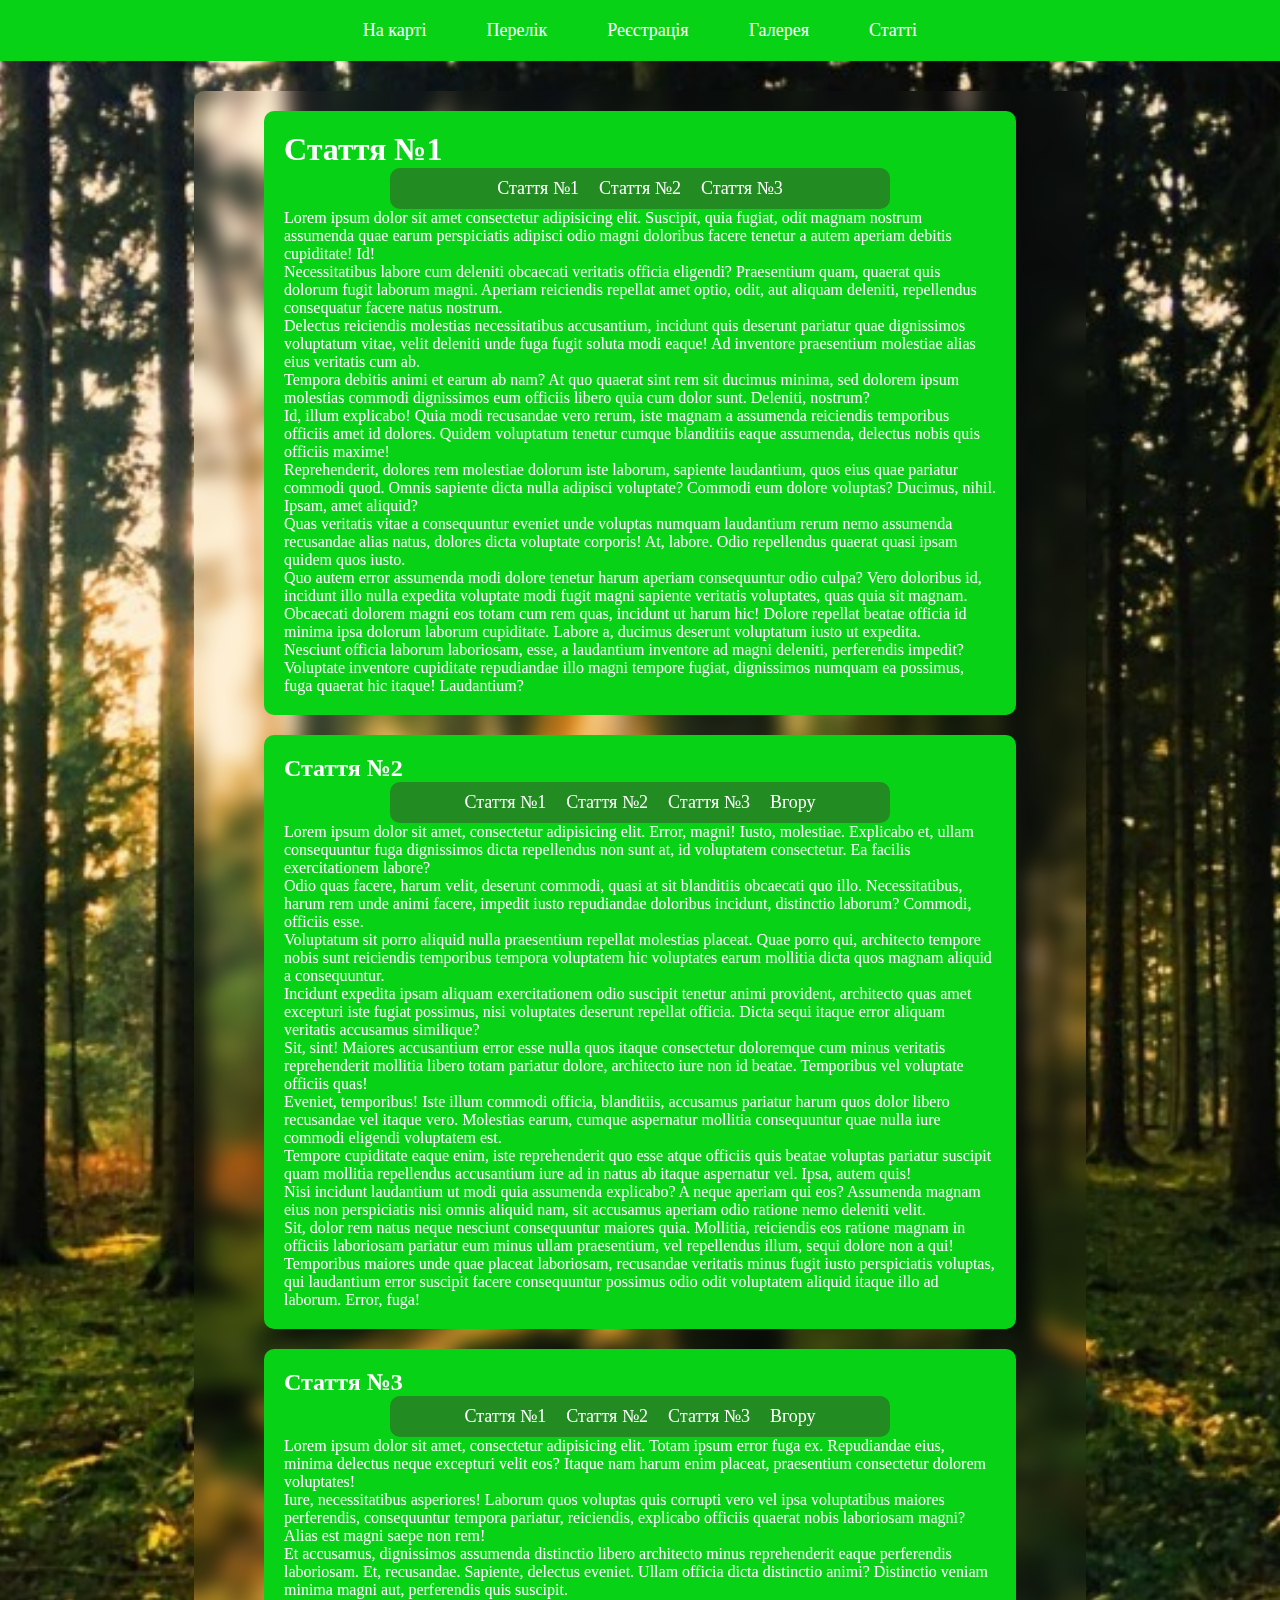
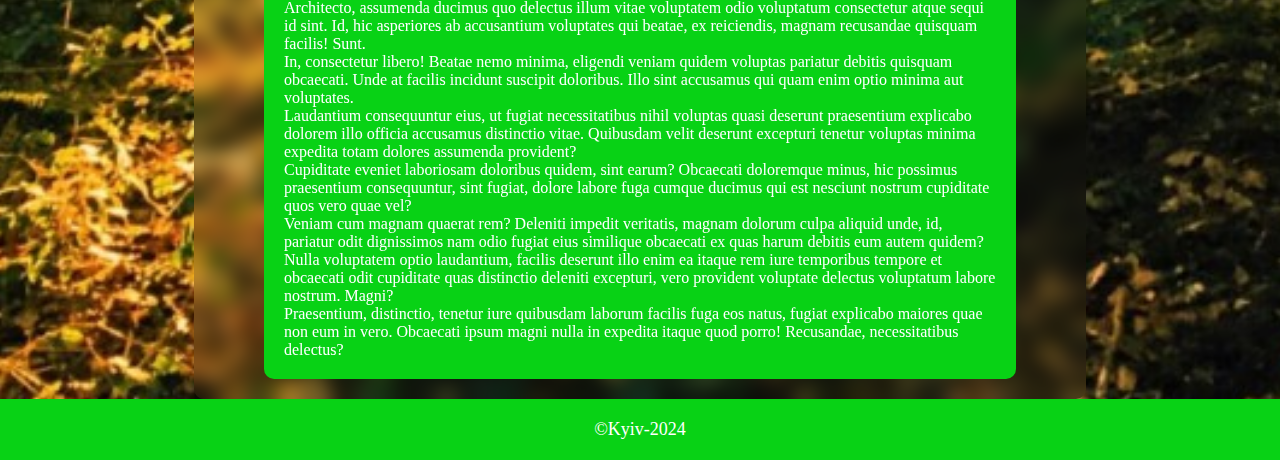
<file: articles.html>
<!DOCTYPE html>
<html lang="zxx">
  <head>
    <meta charset="UTF-8">
    <meta name="viewport" content="width=device-width, initial-scale=1.0">
    <title>Articles</title>
    <link rel="stylesheet" href="style.css">
  </head>

  <body>
    <header class="header">
      <nav class="navbar">
        <ol class="navbar-list">
          <li class="navbar-item">
            <a class="navbar-link" href="index.html">На карті</a>
          </li>
          <li class="navbar-item">
            <a class="navbar-link" href="catalog.html">Перелік</a>
          </li>
          <li class="navbar-item">
            <a class="navbar-link" href="form.html">Реєстрація</a>
          </li>
          <li class="navbar-item">
            <a class="navbar-link" href="gallery.html">Галерея</a>
          </li>
          <li class="navbar-item">
            <a class="navbar-link" href="articles.html">Статті</a>
          </li>
        </ol>
      </nav>
    </header>

    <div class="container">
      <div class="articles">
        <div class="article">
          <h1 id="part-1">Стаття №1</h1>

          <div class="article-links">
            <a class="part" href="#part-1">Стаття №1</a>
            <a class="part" href="#part-2">Стаття №2</a>
            <a class="part" href="#part-3">Стаття №3</a>
          </div>

          <p>
            Lorem ipsum dolor sit amet consectetur adipisicing elit. Suscipit,
            quia fugiat, odit magnam nostrum assumenda quae earum perspiciatis
            adipisci odio magni doloribus facere tenetur a autem aperiam debitis
            cupiditate! Id!
          </p>
          <p>
            Necessitatibus labore cum deleniti obcaecati veritatis officia
            eligendi? Praesentium quam, quaerat quis dolorum fugit laborum
            magni. Aperiam reiciendis repellat amet optio, odit, aut aliquam
            deleniti, repellendus consequatur facere natus nostrum.
          </p>
          <p>
            Delectus reiciendis molestias necessitatibus accusantium, incidunt
            quis deserunt pariatur quae dignissimos voluptatum vitae, velit
            deleniti unde fuga fugit soluta modi eaque! Ad inventore praesentium
            molestiae alias eius veritatis cum ab.
          </p>
          <p>
            Tempora debitis animi et earum ab nam? At quo quaerat sint rem sit
            ducimus minima, sed dolorem ipsum molestias commodi dignissimos eum
            officiis libero quia cum dolor sunt. Deleniti, nostrum?
          </p>
          <p>
            Id, illum explicabo! Quia modi recusandae vero rerum, iste magnam a
            assumenda reiciendis temporibus officiis amet id dolores. Quidem
            voluptatum tenetur cumque blanditiis eaque assumenda, delectus nobis
            quis officiis maxime!
          </p>
          <p>
            Reprehenderit, dolores rem molestiae dolorum iste laborum, sapiente
            laudantium, quos eius quae pariatur commodi quod. Omnis sapiente
            dicta nulla adipisci voluptate? Commodi eum dolore voluptas?
            Ducimus, nihil. Ipsam, amet aliquid?
          </p>
          <p>
            Quas veritatis vitae a consequuntur eveniet unde voluptas numquam
            laudantium rerum nemo assumenda recusandae alias natus, dolores
            dicta voluptate corporis! At, labore. Odio repellendus quaerat quasi
            ipsam quidem quos iusto.
          </p>
          <p>
            Quo autem error assumenda modi dolore tenetur harum aperiam
            consequuntur odio culpa? Vero doloribus id, incidunt illo nulla
            expedita voluptate modi fugit magni sapiente veritatis voluptates,
            quas quia sit magnam.
          </p>
          <p>
            Obcaecati dolorem magni eos totam cum rem quas, incidunt ut harum
            hic! Dolore repellat beatae officia id minima ipsa dolorum laborum
            cupiditate. Labore a, ducimus deserunt voluptatum iusto ut expedita.
          </p>
          <p>
            Nesciunt officia laborum laboriosam, esse, a laudantium inventore ad
            magni deleniti, perferendis impedit? Voluptate inventore cupiditate
            repudiandae illo magni tempore fugiat, dignissimos numquam ea
            possimus, fuga quaerat hic itaque! Laudantium?
          </p>
        </div>

        <div class="article">
          <h2 id="part-2">Стаття №2</h2>

          <div class="article-links">
            <a class="part" href="#part-1">Стаття №1</a>
            <a class="part" href="#part-2">Стаття №2</a>
            <a class="part" href="#part-3">Стаття №3</a>
            <a class="part" href="#top">Вгору</a>
          </div>

          <p>
            Lorem ipsum dolor sit amet, consectetur adipisicing elit. Error,
            magni! Iusto, molestiae. Explicabo et, ullam consequuntur fuga
            dignissimos dicta repellendus non sunt at, id voluptatem
            consectetur. Ea facilis exercitationem labore?
          </p>
          <p>
            Odio quas facere, harum velit, deserunt commodi, quasi at sit
            blanditiis obcaecati quo illo. Necessitatibus, harum rem unde animi
            facere, impedit iusto repudiandae doloribus incidunt, distinctio
            laborum? Commodi, officiis esse.
          </p>
          <p>
            Voluptatum sit porro aliquid nulla praesentium repellat molestias
            placeat. Quae porro qui, architecto tempore nobis sunt reiciendis
            temporibus tempora voluptatem hic voluptates earum mollitia dicta
            quos magnam aliquid a consequuntur.
          </p>
          <p>
            Incidunt expedita ipsam aliquam exercitationem odio suscipit tenetur
            animi provident, architecto quas amet excepturi iste fugiat
            possimus, nisi voluptates deserunt repellat officia. Dicta sequi
            itaque error aliquam veritatis accusamus similique?
          </p>
          <p>
            Sit, sint! Maiores accusantium error esse nulla quos itaque
            consectetur doloremque cum minus veritatis reprehenderit mollitia
            libero totam pariatur dolore, architecto iure non id beatae.
            Temporibus vel voluptate officiis quas!
          </p>
          <p>
            Eveniet, temporibus! Iste illum commodi officia, blanditiis,
            accusamus pariatur harum quos dolor libero recusandae vel itaque
            vero. Molestias earum, cumque aspernatur mollitia consequuntur quae
            nulla iure commodi eligendi voluptatem est.
          </p>
          <p>
            Tempore cupiditate eaque enim, iste reprehenderit quo esse atque
            officiis quis beatae voluptas pariatur suscipit quam mollitia
            repellendus accusantium iure ad in natus ab itaque aspernatur vel.
            Ipsa, autem quis!
          </p>
          <p>
            Nisi incidunt laudantium ut modi quia assumenda explicabo? A neque
            aperiam qui eos? Assumenda magnam eius non perspiciatis nisi omnis
            aliquid nam, sit accusamus aperiam odio ratione nemo deleniti velit.
          </p>
          <p>
            Sit, dolor rem natus neque nesciunt consequuntur maiores quia.
            Mollitia, reiciendis eos ratione magnam in officiis laboriosam
            pariatur eum minus ullam praesentium, vel repellendus illum, sequi
            dolore non a qui!
          </p>
          <p>
            Temporibus maiores unde quae placeat laboriosam, recusandae
            veritatis minus fugit iusto perspiciatis voluptas, qui laudantium
            error suscipit facere consequuntur possimus odio odit voluptatem
            aliquid itaque illo ad laborum. Error, fuga!
          </p>
        </div>

        <div class="article">
          <h2 id="part-3">Стаття №3</h2>

          <div class="article-links">
            <a class="part" href="#part-1">Стаття №1</a>
            <a class="part" href="#part-2">Стаття №2</a>
            <a class="part" href="#part-3">Стаття №3</a>
            <a class="part" href="#top">Вгору</a>
          </div>

          <p>
            Lorem ipsum dolor sit amet, consectetur adipisicing elit. Totam
            ipsum error fuga ex. Repudiandae eius, minima delectus neque
            excepturi velit eos? Itaque nam harum enim placeat, praesentium
            consectetur dolorem voluptates!
          </p>
          <p>
            Iure, necessitatibus asperiores! Laborum quos voluptas quis corrupti
            vero vel ipsa voluptatibus maiores perferendis, consequuntur tempora
            pariatur, reiciendis, explicabo officiis quaerat nobis laboriosam
            magni? Alias est magni saepe non rem!
          </p>
          <p>
            Et accusamus, dignissimos assumenda distinctio libero architecto
            minus reprehenderit eaque perferendis laboriosam. Et, recusandae.
            Sapiente, delectus eveniet. Ullam officia dicta distinctio animi?
            Distinctio veniam minima magni aut, perferendis quis suscipit.
          </p>
          <p>
            Architecto, assumenda ducimus quo delectus illum vitae voluptatem
            odio voluptatum consectetur atque sequi id sint. Id, hic asperiores
            ab accusantium voluptates qui beatae, ex reiciendis, magnam
            recusandae quisquam facilis! Sunt.
          </p>
          <p>
            In, consectetur libero! Beatae nemo minima, eligendi veniam quidem
            voluptas pariatur debitis quisquam obcaecati. Unde at facilis
            incidunt suscipit doloribus. Illo sint accusamus qui quam enim optio
            minima aut voluptates.
          </p>
          <p>
            Laudantium consequuntur eius, ut fugiat necessitatibus nihil
            voluptas quasi deserunt praesentium explicabo dolorem illo officia
            accusamus distinctio vitae. Quibusdam velit deserunt excepturi
            tenetur voluptas minima expedita totam dolores assumenda provident?
          </p>
          <p>
            Cupiditate eveniet laboriosam doloribus quidem, sint earum?
            Obcaecati doloremque minus, hic possimus praesentium consequuntur,
            sint fugiat, dolore labore fuga cumque ducimus qui est nesciunt
            nostrum cupiditate quos vero quae vel?
          </p>
          <p>
            Veniam cum magnam quaerat rem? Deleniti impedit veritatis, magnam
            dolorum culpa aliquid unde, id, pariatur odit dignissimos nam odio
            fugiat eius similique obcaecati ex quas harum debitis eum autem
            quidem?
          </p>
          <p>
            Nulla voluptatem optio laudantium, facilis deserunt illo enim ea
            itaque rem iure temporibus tempore et obcaecati odit cupiditate quas
            distinctio deleniti excepturi, vero provident voluptate delectus
            voluptatum labore nostrum. Magni?
          </p>
          <p>
            Praesentium, distinctio, tenetur iure quibusdam laborum facilis fuga
            eos natus, fugiat explicabo maiores quae non eum in vero. Obcaecati
            ipsum magni nulla in expedita itaque quod porro! Recusandae,
            necessitatibus delectus?
          </p>
        </div>
      </div>
    </div>

    <div class="footer">&copy;Kyiv-2024</div>
  </body>
</html>
</file>
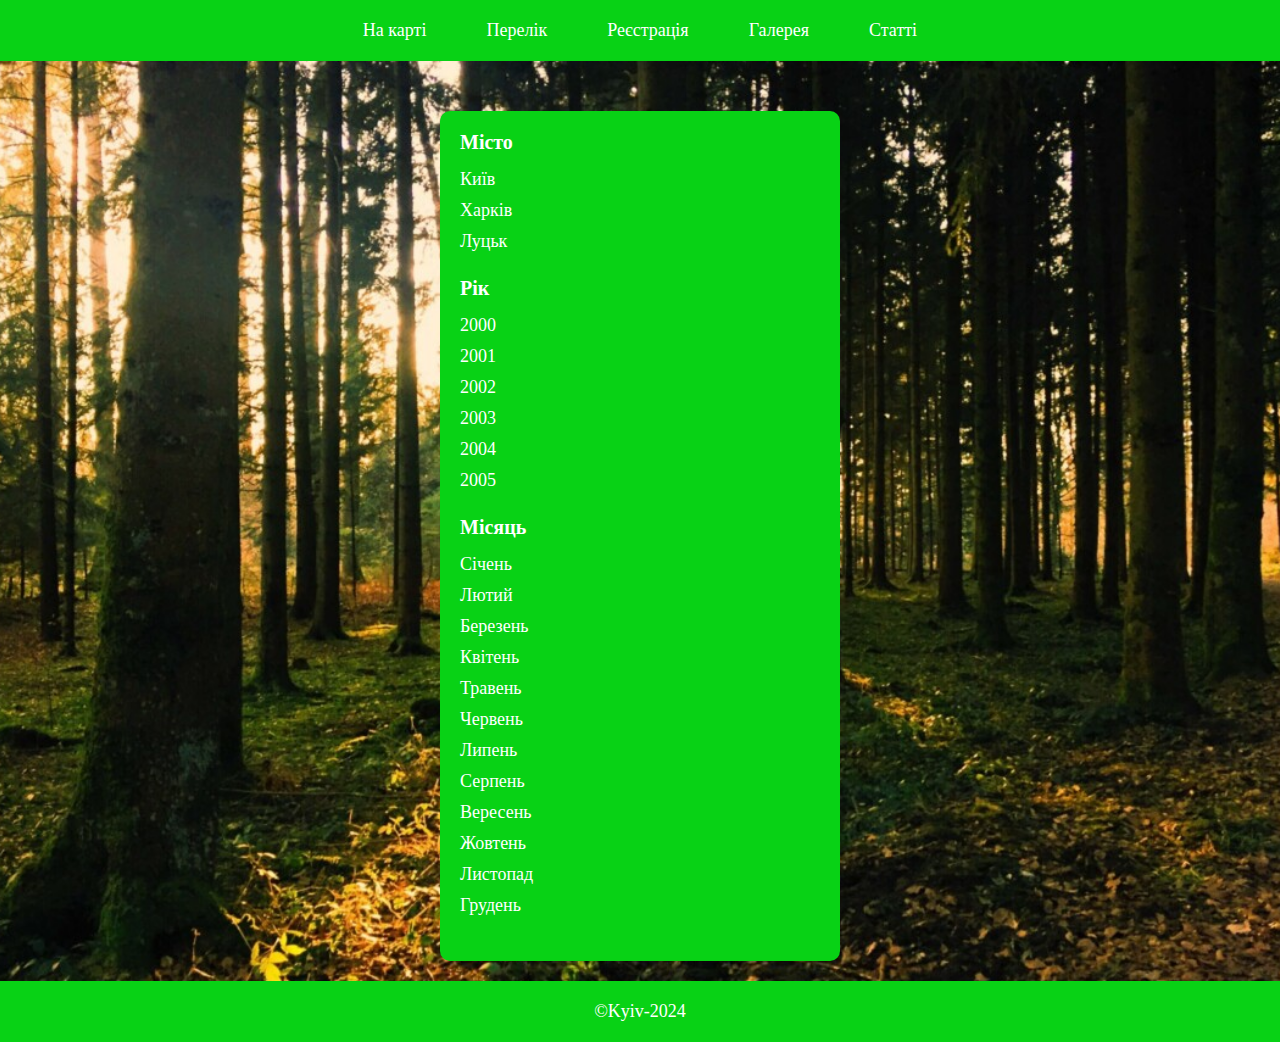
<file: catalog.html>
<!DOCTYPE html>
<html lang="en">
  <head>
    <meta charset="UTF-8">
    <meta name="viewport" content="width=device-width, initial-scale=1.0">
    <title>Catalog</title>
    <link rel="stylesheet" href="style.css">
  </head>

  <body>
    <header class="header">
      <nav class="container">
        <ol class="navbar-list">
          <li class="navbar-item">
            <a class="navbar-link" href="index.html">На карті</a>
          </li>
          <li class="navbar-item">
            <a class="navbar-link" href="catalog.html">Перелік</a>
          </li>
          <li class="navbar-item">
            <a class="navbar-link" href="form.html">Реєстрація</a>
          </li>
          <li class="navbar-item">
            <a class="navbar-link" href="gallery.html">Галерея</a>
          </li>
          <li class="navbar-item">
            <a class="navbar-link" href="articles.html">Статті</a>
          </li>
        </ol>
      </nav>
    </header>

    <div class="container">
      <ul class="catalog-list">
        <li class="catalog-item">
          <p class="catalog-item-title">Місто</p>
          <ol>
            <li class="catalog-item-link">Київ</li>
            <li class="catalog-item-link">Харків</li>
            <li class="catalog-item-link">Луцьк</li>
          </ol>
        </li>
        <li class="catalog-item">
          <p class="catalog-item-title">Рік</p>
          <ol>
            <li class="catalog-item-link">2000</li>
            <li class="catalog-item-link">2001</li>
            <li class="catalog-item-link">2002</li>
            <li class="catalog-item-link">2003</li>
            <li class="catalog-item-link">2004</li>
            <li class="catalog-item-link">2005</li>
          </ol>
        </li>
        <li class="catalog-item">
          <p class="catalog-item-title">Місяць</p>
          <ol>
            <li class="catalog-item-link">Січень</li>
            <li class="catalog-item-link">Лютий</li>
            <li class="catalog-item-link">Березень</li>
            <li class="catalog-item-link">Квітень</li>
            <li class="catalog-item-link">Травень</li>
            <li class="catalog-item-link">Червень</li>
            <li class="catalog-item-link">Липень</li>
            <li class="catalog-item-link">Серпень</li>
            <li class="catalog-item-link">Вересень</li>
            <li class="catalog-item-link">Жовтень</li>
            <li class="catalog-item-link">Листопад</li>
            <li class="catalog-item-link">Грудень</li>
          </ol>
        </li>
      </ul>
    </div>

    <div class="footer">
      <div class="container">&copy;Kyiv-2024</div>
    </div>
  </body>
</html>
</file>
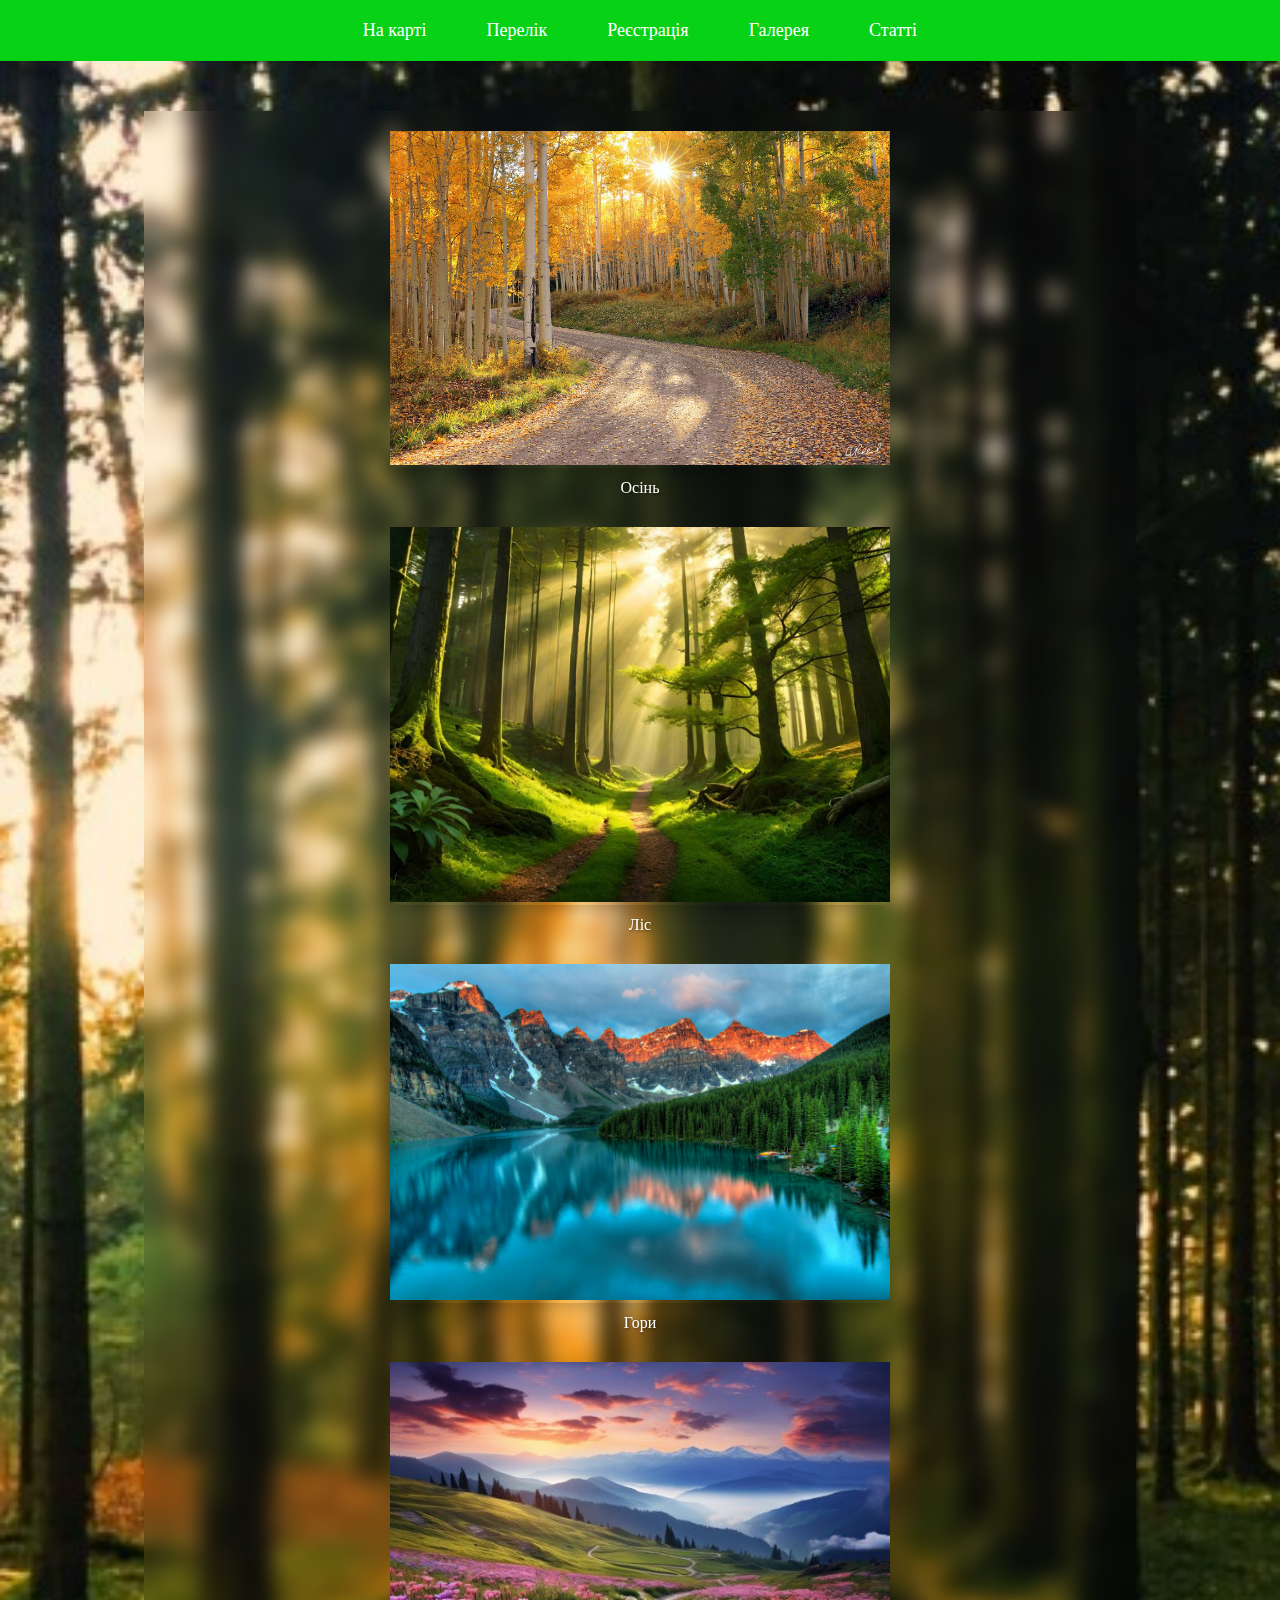
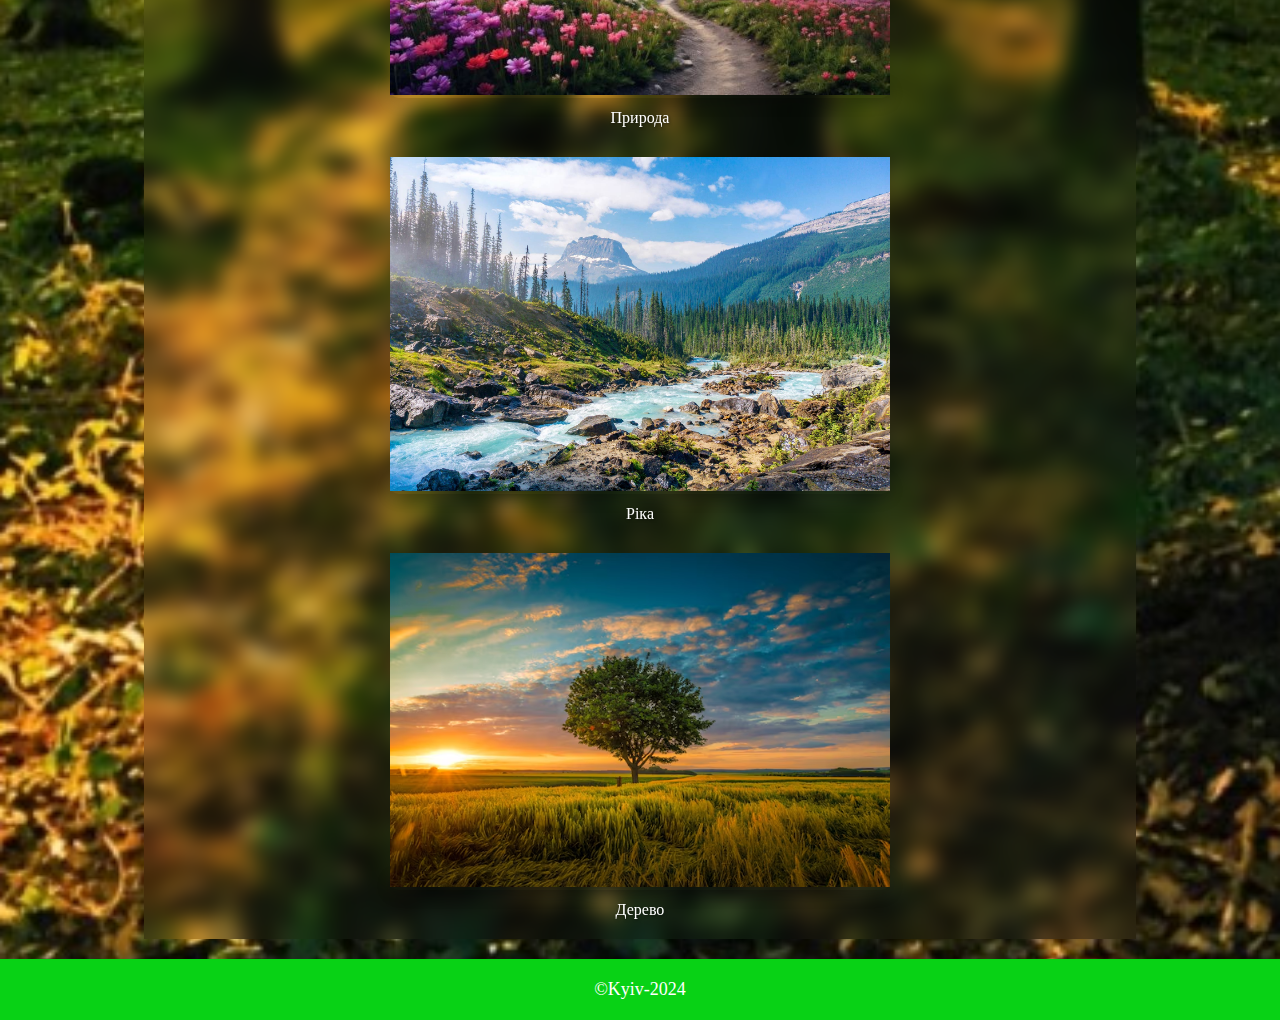
<file: gallery.html>
<!DOCTYPE html>
<html lang="en">
  <head>
    <meta charset="UTF-8">
    <meta name="viewport" content="width=device-width, initial-scale=1.0">
    <title>Gallery</title>
    <link rel="stylesheet" href="style.css">
  </head>

  <body>
      <header class="header">
        <nav class="navbar">
          <ol class="navbar-list">
            <li class="navbar-item">
              <a class="navbar-link" href="index.html">На карті</a>
            </li>
            <li class="navbar-item">
              <a class="navbar-link" href="catalog.html">Перелік</a>
            </li>
            <li class="navbar-item">
              <a class="navbar-link" href="form.html">Реєстрація</a>
            </li>
            <li class="navbar-item">
              <a class="navbar-link" href="gallery.html">Галерея</a>
            </li>
            <li class="navbar-item">
              <a class="navbar-link" href="articles.html">Статті</a>
            </li>
          </ol>
        </nav>
    </header>

    <div class="container">
      <div class="pictures">
        <div>
          <figure>
            <a class="picture" href="../images/autumn.jpg" target="_blank">
              <img
                src="../images/autumn.jpg"
                alt="Autumn"
                width="500"
                title="Autumn">
            </a>
            <figcaption>Осінь</figcaption>
          </figure>
        </div>

        <div>
          <figure>
            <a class="picture" href="" target="_blank">
              <img
                src="../images/forest.jpg"
                alt="Forest"
                width="500"
                title="Forest">
            </a>
            <figcaption>Ліс</figcaption>
          </figure>
        </div>

        <div>
          <figure>
            <a class="picture" href="../images/moun.jpg" target="_blank">
              <img
                src="../images/moun.jpg"
                alt="Mountains"
                width="500"
                title="Mountains">
            </a>
            <figcaption>Гори</figcaption>
          </figure>
        </div>

        <div>
          <figure>
            <a class="picture" href="../images/picture.jpg" target="_blank">
              <img
                src="../images/picture.jpg"
                alt="Nature"
                width="500"
                title="Nature">
            </a>
            <figcaption>Природа</figcaption>
          </figure>
        </div>

        <div>
          <figure>
            <a class="picture" href="../images/river.jpg" target="_blank">
              <img
                src="../images/river.jpg"
                alt="River"
                width="500"
                title="River">
            </a>
            <figcaption>Ріка</figcaption>
          </figure>
        </div>

        <div>
          <figure>
            <a class="picture" href="../images/tree.jpg" target="_blank">
              <img
                src="../images/tree.jpg"
                alt="Tree"
                width="500"
                title="Tree">
            </a>
            <figcaption>Дерево</figcaption>
          </figure>
        </div>
      </div>
    </div>

      <div class="footer">&copy;Kyiv-2024</div>
  </body>
</html>
</file>
<file: style.css>
* {
  margin: 0;
  padding: 0;
  box-sizing: border-box;
}

body {
  background-image: url(./images/for.jpg);
  background-size: cover;
  background-position: center;
  background-repeat: no-repeat;
  min-height: 100vh;
  display: flex;
  flex-direction: column;
  overflow-x: hidden;
}

.container {
  width: min(100% - 40px, 992px);
  margin-inline: auto;
}

.header {
  background-color: #08d215;
  padding: 20px 0;
  margin-bottom: 30px;
}

.navbar-list {
  list-style: none;
  display: flex;
  justify-content: center;
  align-items: center;
  gap: 20px;
}

.navbar-link {
  padding: 10px 20px;
  border-radius: 5px;
  text-decoration: none;
  color: #fff;
  font-size: 18px;
  font-weight: 500;
}

.navbar-link:hover {
  color: #fff;
  background-color: forestgreen;
}

.map {
  width: 600px;
  margin: 0 auto;
}

.catalog-list {
  list-style: none;
  background-color: #08d215;
  color: #fff;
  max-width: 400px;
  margin: 20px auto;
  padding: 20px;
  border-radius: 10px;
}

.catalog-item {
  margin-bottom: 20px;
}

.catalog-item-title {
  font-size: 20px;
  font-weight: bold;
  margin-bottom: 10px;
}

.catalog-item-link {
  text-decoration: none;
  font-size: 18px;
  color: #fff;
  display: block;
  padding: 5px 0;
}

.form {
  background-color: #08d215;
  color: #fff;
  width: 600px;
  margin: 20px auto;
  padding: 25px;
  border-radius: 10px;
  box-shadow: 0 0 20px rgba(0, 0, 0, 0.2);
}

.label {
  display: block;
  text-align: left;
  margin-top: 15px;
  font-weight: 500;
  font-size: 14px;
}

.input {
  width: 100%;
  margin-top: 6px;
  padding: 10px;
  border: none;
  border-radius: 5px;
  background-color: rgba(255, 255, 255, 0.9);
  transition: all 0.3s ease;
}

.input:focus {
  outline: none;
  box-shadow: 0 0 5px rgba(255, 255, 255, 0.5);
  background-color: #fff;
}

.fieldset {
  margin: 20px 0;
  padding: 15px;
  border: 2px solid rgba(255, 255, 255, 0.3);
  border-radius: 8px;
}

.legend {
  font-size: 18px;
  font-weight: bold;
  margin-bottom: 15px;
  padding: 0 8px;
  color: #fff;
}

.uniform-border {
  margin-bottom: 15px;
  padding: 12px;
  border: 2px solid rgba(255, 255, 255, 0.3);
  border-radius: 8px;
  background-color: rgba(255, 255, 255, 0.1);
}

.form button {
  background-color: #fff;
  color: #08d215;
  border: none;
  padding: 10px 20px;
  border-radius: 5px;
  font-weight: bold;
  cursor: pointer;
  transition: all 0.3s ease;
  margin-top: 15px;
  font-size: 14px;
}

.form button:hover {
  background-color: #f0f0f0;
  transform: translateY(-2px);
  box-shadow: 0 5px 15px rgba(0, 0, 0, 0.1);
}

.form input[type="checkbox"],
.form input[type="radio"] {
  margin-right: 8px;
  cursor: pointer;
}

.form select {
  width: 100%;
  padding: 10px;
  border: none;
  border-radius: 5px;
  background-color: rgba(255, 255, 255, 0.9);
  cursor: pointer;
  margin-top: 6px;
  font-size: 14px;
}

.form select:focus {
  outline: none;
  box-shadow: 0 0 5px rgba(255, 255, 255, 0.5);
  background-color: #fff;
}

.area {
  width: 100%;
  height: 100px;
  padding: 10px;
  border: none;
  border-radius: 5px;
  background-color: rgba(255, 255, 255, 0.9);
  transition: all 0.3s ease;
}

.pictures {
  display: flex;
  justify-content: center;
  align-items: center;
  gap: 30px;
  flex-wrap: wrap;
  padding: 20px;
  max-width: 1200px;
  margin: 20px auto;
  backdrop-filter: blur(10px);
}

.picture {
  width: 300px;
  height: 200px;
  object-fit: cover;
  border-radius: 10px;
  box-shadow: 0 4px 15px rgba(0, 0, 0, 0.2);
  transition: all 0.3s ease;
}

figcaption {
  text-align: center;
  margin-top: 10px;
  font-size: 16px;
  font-weight: 500;
  color: #fff;
  text-shadow: 1px 1px 3px rgba(0, 0, 0, 0.5);
}

.article-links {
  display: flex;
  justify-content: center;
  align-items: center;
  gap: 20px;
}

.articles {
  display: flex;
  flex-direction: column;
  align-items: center;
  gap: 20px;
  backdrop-filter: blur(10px);
  color: #fff;
  margin: 0 50px;
  padding: 20px;
  border-radius: 10px;
}

.article {
  background-color: #08d215;
  margin: 0 50px;
  padding: 20px;
  border-radius: 10px;
}

.article-links {
  display: flex;
  justify-content: center;
  align-items: center;
  gap: 20px;
  background-color: forestgreen;
  padding: 10px;
  border-radius: 10px;
  width: 500px;
  margin: 0 auto;
}

.part {
  text-decoration: none;
  color: #fff;
  font-size: 18px;
  font-weight: 500;
}

.part:hover {
  text-decoration: underline;
}

.footer {
  background-color: #08d215;
  padding: 20px 0;
  margin-top: auto;
  text-align: center;
  color: #fff;
  font-size: 18px;
  font-weight: 500;
  width: 100%;
  flex-shrink: 0;
}
</file>
